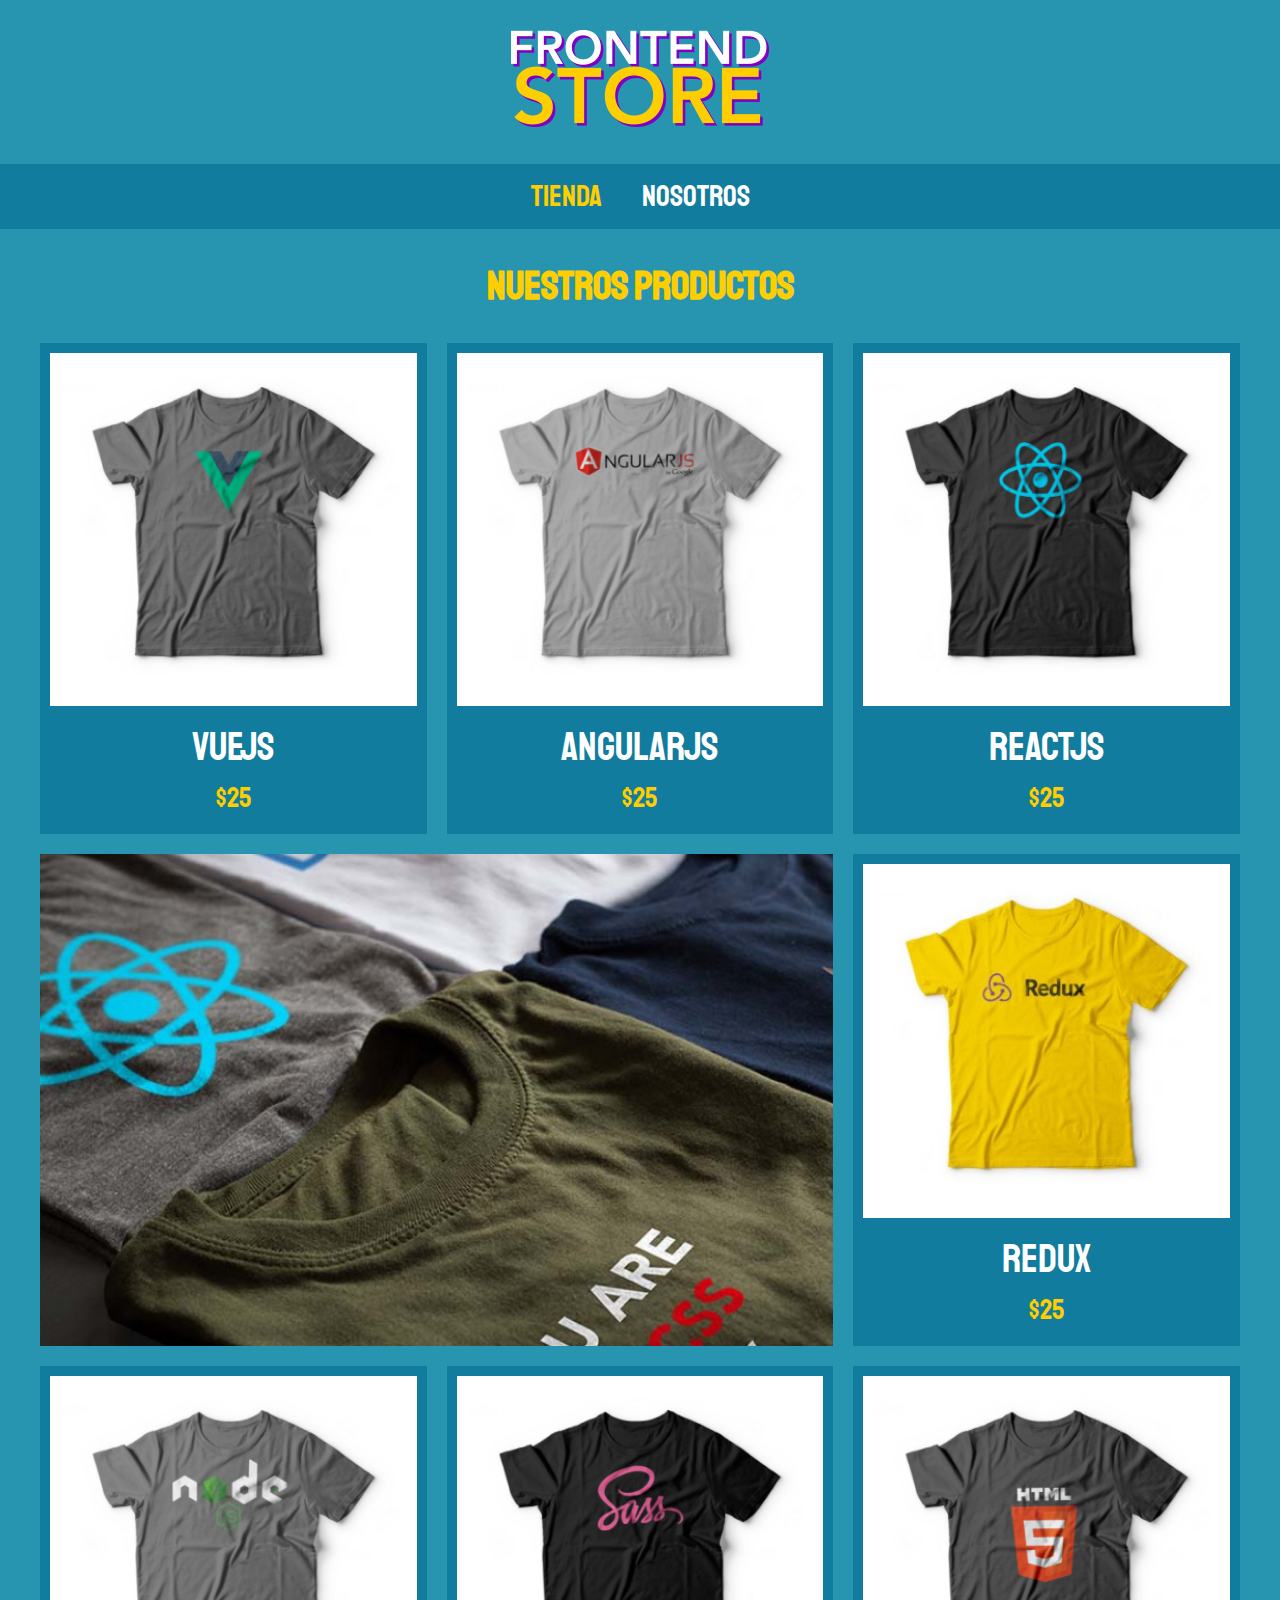
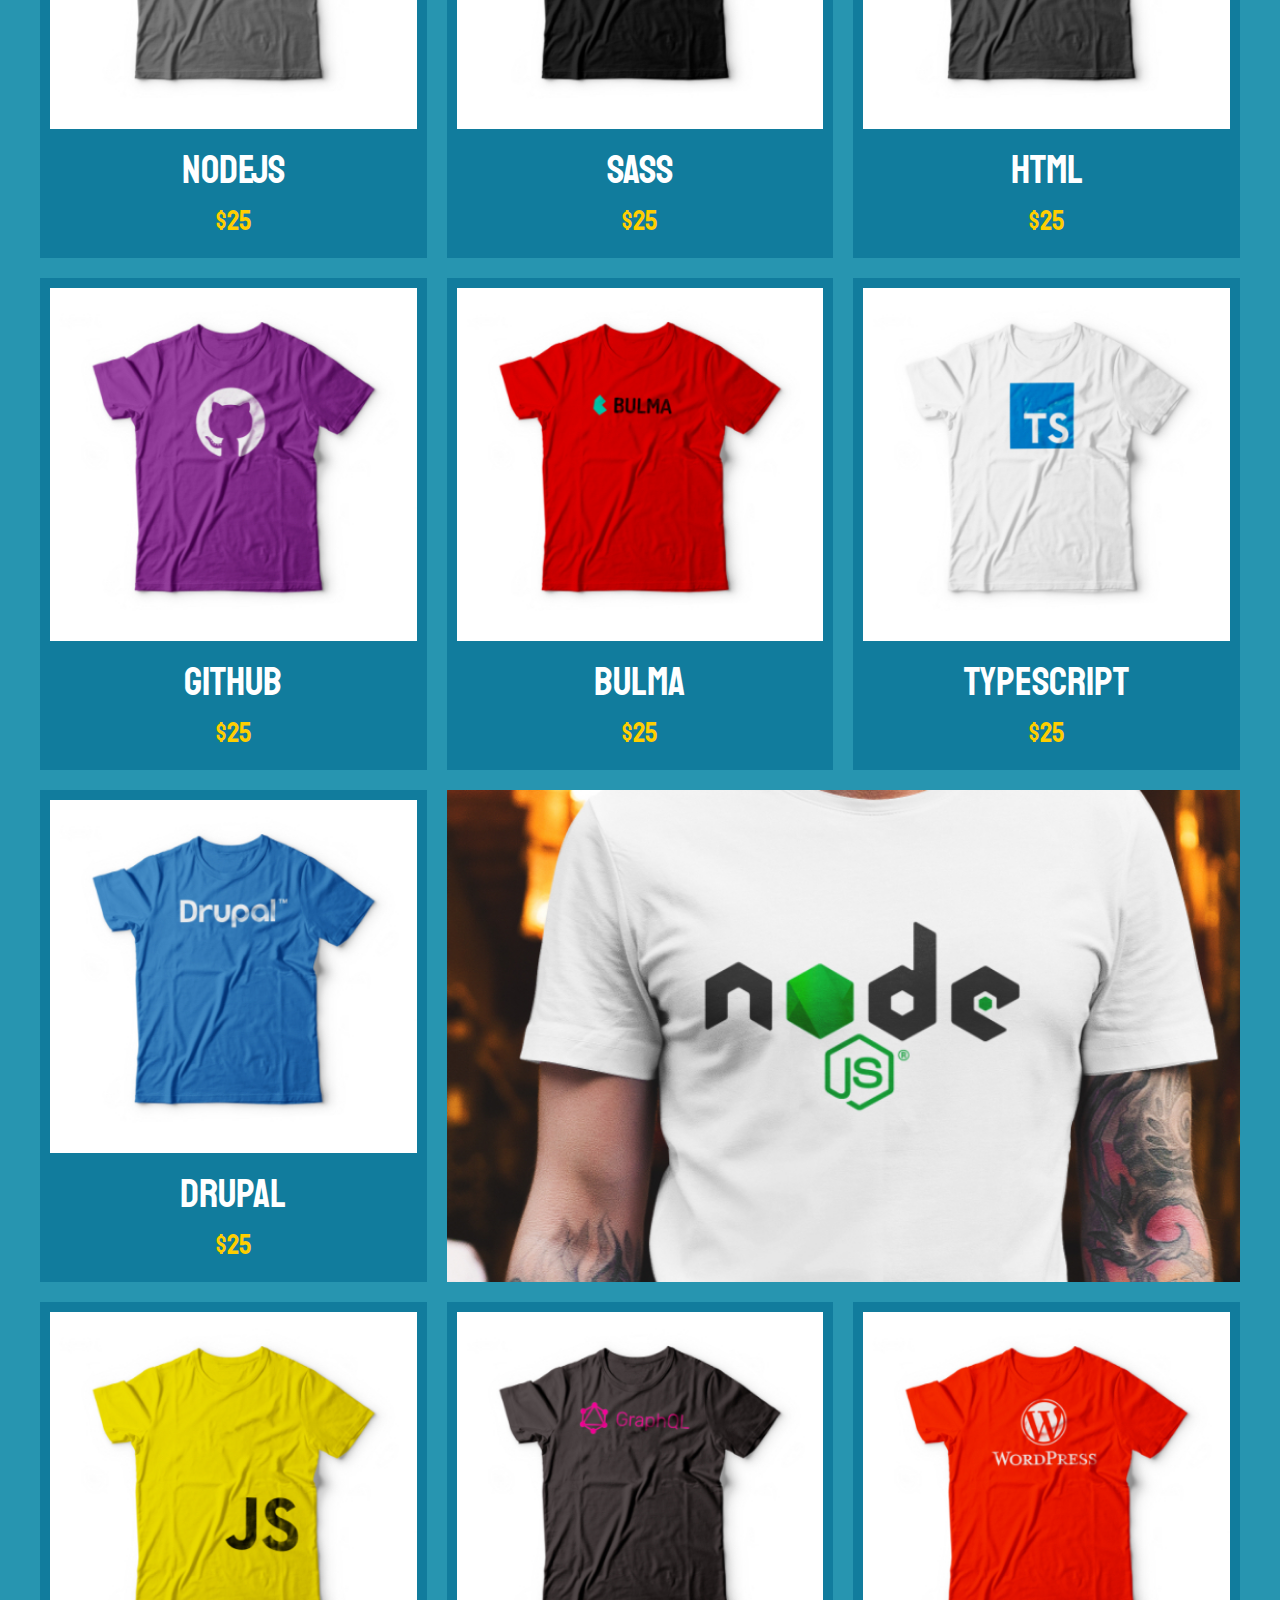
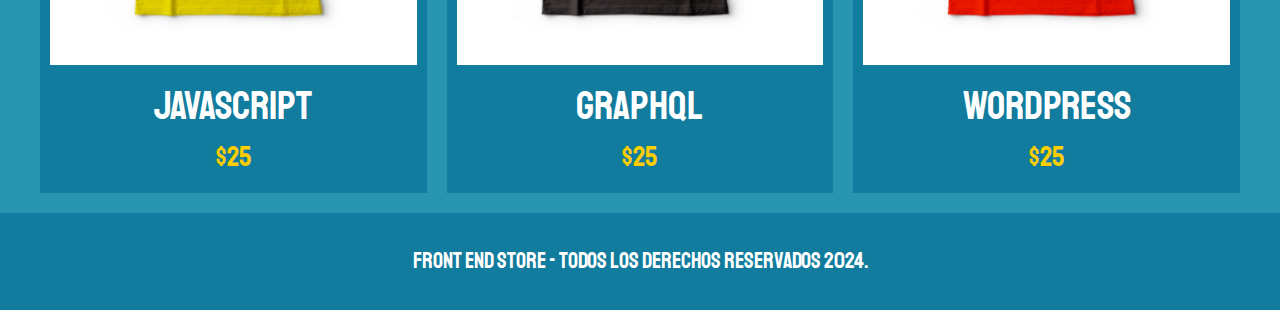
<file: index.html>
<!DOCTYPE html>
<html lang="en">
<head>
    <meta charset="UTF-8">
    <meta name="viewport" content="width=device-width, initial-scale=1.0">
    <title>FrontEnd Store</title>
    <link rel="stylesheet" href="./css/normalize.css">

    <!-- Google Fonts -->
    <link rel="preconnect" href="https://fonts.googleapis.com">
    <link rel="preconnect" href="https://fonts.gstatic.com" crossorigin>
    <link href="https://fonts.googleapis.com/css2?family=Staatliches&display=swap" rel="stylesheet">
    <!-- css -->
    <link rel="stylesheet" href="./css/styles.css">
</head>
<body>
    <header class="header">
        <a href="index.html">
            <img class="header__logo" src="./img/logo.png" alt="logo FrontEnd Store">
        </a>
    </header>

    <nav class="navbar">
        <a class="navbar__enlace navbar__enlace--activo" href="index.html">Tienda</a>
        <a class="navbar__enlace " href="nosotros.html">Nosotros</a>
    </nav>

    <main class="contenedor">
        <h1>Nuestros Productos</h1>

        <div class="grid">
            <div class="producto">
                <a href="producto.html">
                    <img class="producto__imagen" src="./img/1.jpg" alt="imagen camiseta">
                    <div class="producto__info">
                        <p class="producto__nombre">VueJS</p>
                        <p class="producto__precio">$25</p>
                    </div>
                </a>
            </div> <!-- .producto -->
            <div class="producto">
                <a href="producto.html">
                    <img class="producto__imagen" src="./img/2.jpg" alt="imagen camiseta">
                    <div class="producto__info">
                        <p class="producto__nombre">AngularJS</p>
                        <p class="producto__precio">$25</p>
                    </div>
                </a>
            </div> <!-- .producto -->
            <div class="producto">
                <a href="producto.html">
                    <img class="producto__imagen" src="./img/3.jpg" alt="imagen camiseta">
                    <div class="producto__info">
                        <p class="producto__nombre">ReactJS</p>
                        <p class="producto__precio">$25</p>
                    </div>
                </a>
            </div> <!-- .producto -->
            <div class="producto">
                <a href="producto.html">
                    <img class="producto__imagen" src="./img/4.jpg" alt="imagen camiseta">
                    <div class="producto__info">
                        <p class="producto__nombre">Redux</p>
                        <p class="producto__precio">$25</p>
                    </div>
                </a>
            </div> <!-- .producto -->
            <div class="producto">
                <a href="producto.html">
                    <img class="producto__imagen" src="./img/5.jpg" alt="imagen camiseta">
                    <div class="producto__info">
                        <p class="producto__nombre">NodeJS</p>
                        <p class="producto__precio">$25</p>
                    </div>
                </a>
            </div> <!-- .producto -->
            <div class="producto">
                <a href="producto.html">
                    <img class="producto__imagen" src="./img/6.jpg" alt="imagen camiseta">
                    <div class="producto__info">
                        <p class="producto__nombre">SASS</p>
                        <p class="producto__precio">$25</p>
                    </div>
                </a>
            </div> <!-- .producto -->
            <div class="producto">
                <a href="producto.html">
                    <img class="producto__imagen" src="./img/7.jpg" alt="imagen camiseta">
                    <div class="producto__info">
                        <p class="producto__nombre">HTML</p>
                        <p class="producto__precio">$25</p>
                    </div>
                </a>
            </div> <!-- .producto -->
            <div class="producto">
                <a href="producto.html">
                    <img class="producto__imagen" src="./img/8.jpg" alt="imagen camiseta">
                    <div class="producto__info">
                        <p class="producto__nombre">GitHub</p>
                        <p class="producto__precio">$25</p>
                    </div>
                </a>
            </div> <!-- .producto -->
            <div class="producto">
                <a href="producto.html">
                    <img class="producto__imagen" src="./img/9.jpg" alt="imagen camiseta">
                    <div class="producto__info">
                        <p class="producto__nombre">Bulma</p>
                        <p class="producto__precio">$25</p>
                    </div>
                </a>
            </div> <!-- .producto -->
            <div class="producto">
                <a href="producto.html">
                    <img class="producto__imagen" src="./img/10.jpg" alt="imagen camiseta">
                    <div class="producto__info">
                        <p class="producto__nombre">TypeScript</p>
                        <p class="producto__precio">$25</p>
                    </div>
                </a>
            </div> <!-- .producto -->
            <div class="producto">
                <a href="producto.html">
                    <img class="producto__imagen" src="./img/11.jpg" alt="imagen camiseta">
                    <div class="producto__info">
                        <p class="producto__nombre">Drupal</p>
                        <p class="producto__precio">$25</p>
                    </div>
                </a>
            </div> <!-- .producto -->
            <div class="producto">
                <a href="producto.html">
                    <img class="producto__imagen" src="./img/12.jpg" alt="imagen camiseta">
                    <div class="producto__info">
                        <p class="producto__nombre">JavaScript</p>
                        <p class="producto__precio">$25</p>
                    </div>
                </a>
            </div> <!-- .producto -->
            <div class="producto">
                <a href="producto.html">
                    <img class="producto__imagen" src="./img/13.jpg" alt="imagen camiseta">
                    <div class="producto__info">
                        <p class="producto__nombre">GraphQL</p>
                        <p class="producto__precio">$25</p>
                    </div>
                </a>
            </div> <!-- .producto -->
            <div class="producto">
                <a href="producto.html">
                    <img class="producto__imagen" src="./img/14.jpg" alt="imagen camiseta">
                    <div class="producto__info">
                        <p class="producto__nombre">WordPress</p>
                        <p class="producto__precio">$25</p>
                    </div>
                </a>
            </div> <!-- .producto -->

            <div class="grafico grafico--camisas"></div>
            <div class="grafico grafico--node"></div>
        </div>

    </main>

    <footer class="footer">
        <p class="footer__texto">Front End Store - Todos los derechos Reservados 2024.</p>
    </footer>
</body>
</html>
</file>
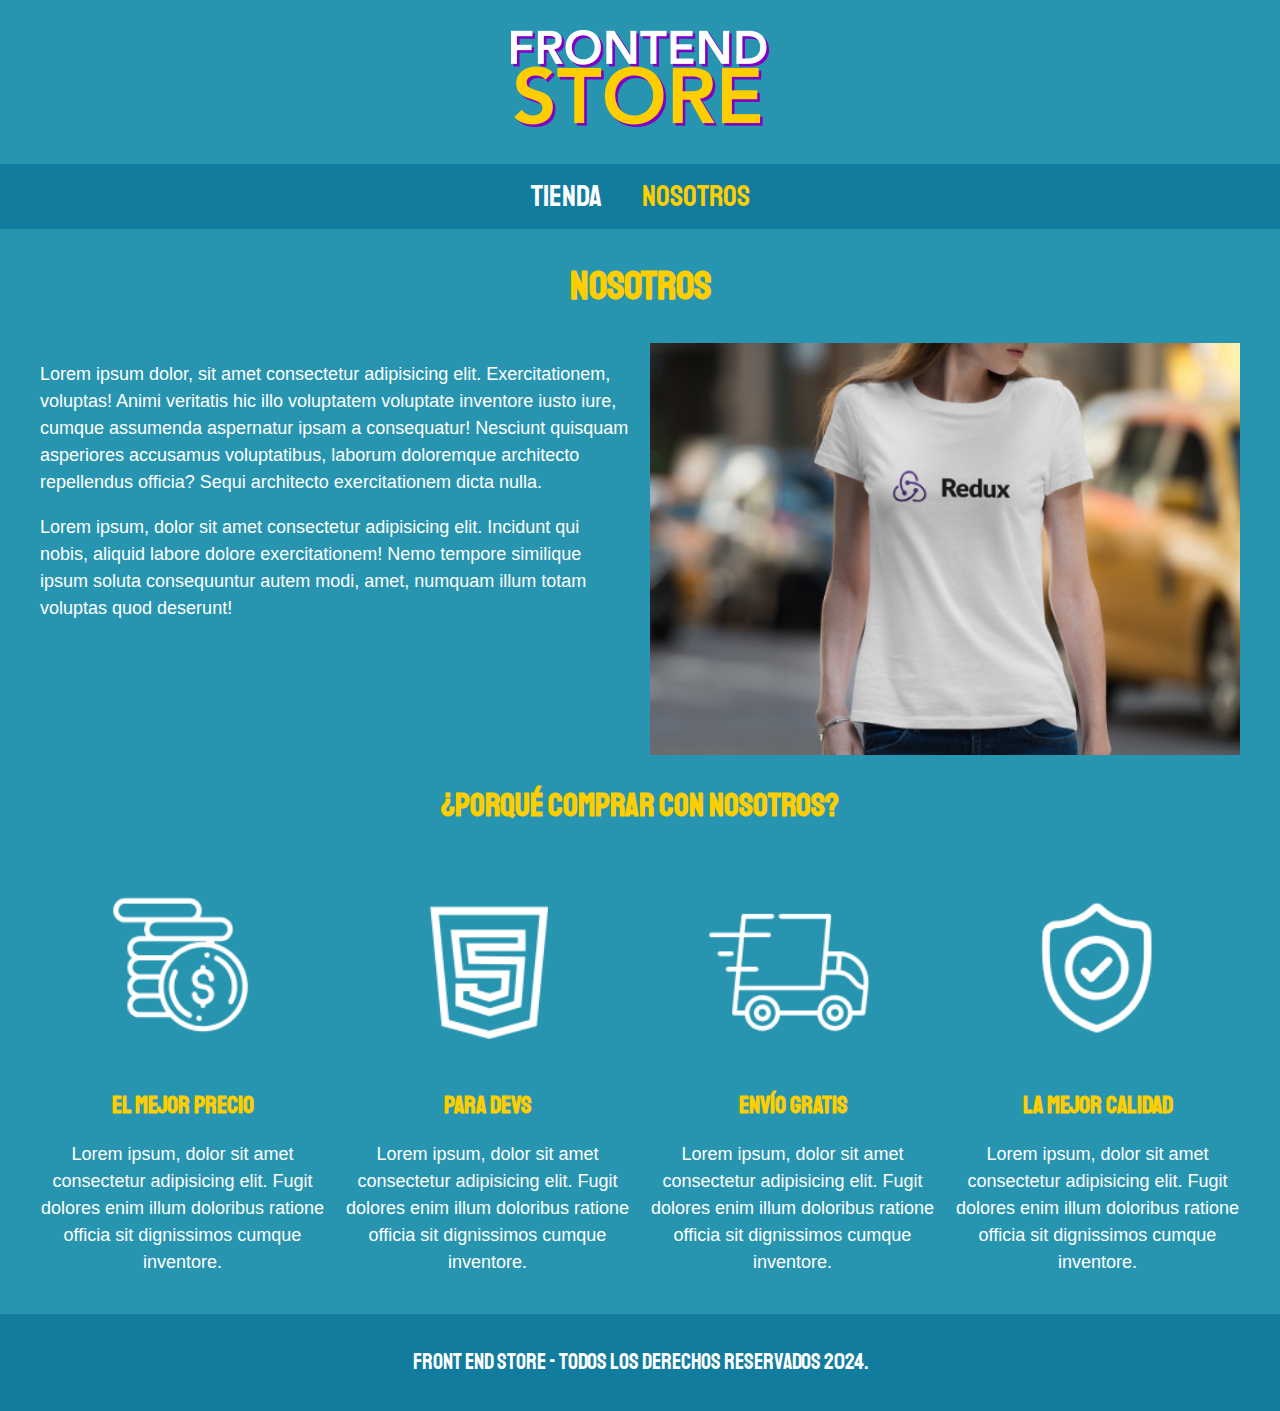
<file: nosotros.html>
<!DOCTYPE html>
<html lang="en">
<head>
    <meta charset="UTF-8">
    <meta name="viewport" content="width=device-width, initial-scale=1.0">
    <title>FrontEnd Store</title>
    <link rel="stylesheet" href="./css/normalize.css">

    <!-- Google Fonts -->
    <link rel="preconnect" href="https://fonts.googleapis.com">
    <link rel="preconnect" href="https://fonts.gstatic.com" crossorigin>
    <link href="https://fonts.googleapis.com/css2?family=Staatliches&display=swap" rel="stylesheet">
    <!-- css -->
    <link rel="stylesheet" href="./css/styles.css">
</head>
<body>
    <header class="header">
        <a href="index.html">
            <img class="header__logo" src="./img/logo.png" alt="logo FrontEnd Store">
        </a>
    </header>

    <nav class="navbar">
        <a class="navbar__enlace " href="index.html">Tienda</a>
        <a class="navbar__enlace navbar__enlace--activo" href="nosotros.html">Nosotros</a>
    </nav>

    <main class="contenedor">
        <h1>Nosotros</h1>

        <div class="nosotros">
           <div class="nosotros__contenido">
            <p>Lorem ipsum dolor, sit amet consectetur adipisicing elit. Exercitationem, voluptas! Animi veritatis hic illo voluptatem voluptate inventore iusto iure, cumque assumenda aspernatur ipsam a consequatur! Nesciunt quisquam asperiores accusamus voluptatibus, laborum doloremque architecto repellendus officia? Sequi architecto exercitationem dicta nulla.</p>

            <p>Lorem ipsum, dolor sit amet consectetur adipisicing elit. Incidunt qui nobis, aliquid labore dolore exercitationem! Nemo tempore similique ipsum soluta consequuntur autem modi, amet, numquam illum totam voluptas quod deserunt!</p>
        </div>
        <img class="nosotros__imagen" src="./img/nosotros.jpg" alt="nosotros imagen">   
        </div>
    </main>

    <section class="contenedor comprar">
        <h2 class="comprar__titulo">¿Porqué comprar con nosotros?</h2>

        <div class="bloques">
            <div class="bloque">
                <img class="bloque__imagen" src="./img/icono_1.png" alt="porque comprar">
                <h3 class="bloque__titulo">El Mejor Precio</h3>
                <p>Lorem ipsum, dolor sit amet consectetur adipisicing elit. Fugit dolores enim illum doloribus ratione officia sit dignissimos cumque inventore.</p>
            </div> <!-- .bloque -->

            <div class="bloque">
                <img class="bloque__imagen" src="./img/icono_2.png" alt="porque comprar">
                <h3 class="bloque__titulo">Para Devs</h3>
                <p>Lorem ipsum, dolor sit amet consectetur adipisicing elit. Fugit dolores enim illum doloribus ratione officia sit dignissimos cumque inventore.</p>
            </div> <!-- .bloque -->

            <div class="bloque">
                <img class="bloque__imagen" src="./img/icono_3.png" alt="porque comprar">
                <h3 class="bloque__titulo">Envío Gratis</h3>
                <p>Lorem ipsum, dolor sit amet consectetur adipisicing elit. Fugit dolores enim illum doloribus ratione officia sit dignissimos cumque inventore.</p>
            </div> <!-- .bloque -->

            <div class="bloque">
                <img class="bloque__imagen" src="./img/icono_4.png" alt="porque comprar">
                <h3 class="bloque__titulo">La mejor calidad</h3>
                <p>Lorem ipsum, dolor sit amet consectetur adipisicing elit. Fugit dolores enim illum doloribus ratione officia sit dignissimos cumque inventore.</p>
            </div> <!-- .bloque -->
        </div> <!-- .bloques -->
    </section>

    <footer class="footer">
        <p class="footer__texto">Front End Store - Todos los derechos Reservados 2024.</p>
    </footer>
</body>
</html>
</file>
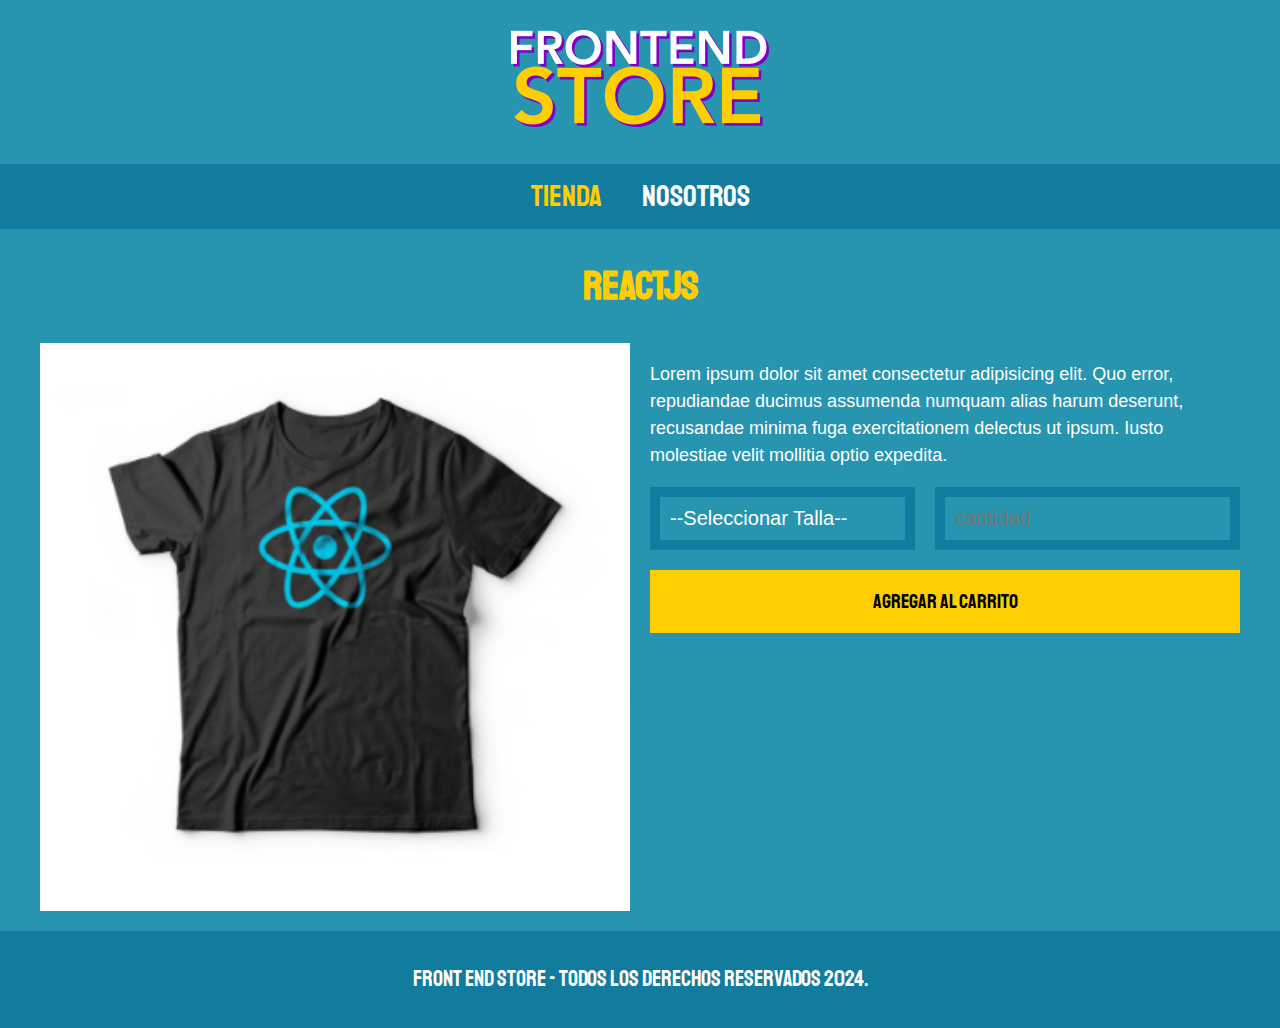
<file: producto.html>
<!DOCTYPE html>
<html lang="en">
<head>
    <meta charset="UTF-8">
    <meta name="viewport" content="width=device-width, initial-scale=1.0">
    <title>FrontEnd Store</title>
    <link rel="stylesheet" href="./css/normalize.css">

    <!-- Google Fonts -->
    <link rel="preconnect" href="https://fonts.googleapis.com">
    <link rel="preconnect" href="https://fonts.gstatic.com" crossorigin>
    <link href="https://fonts.googleapis.com/css2?family=Staatliches&display=swap" rel="stylesheet">
    <!-- css -->
    <link rel="stylesheet" href="./css/styles.css">
</head>
<body>
    <header class="header">
        <a href="index.html">
            <img class="header__logo" src="./img/logo.png" alt="logo FrontEnd Store">
        </a>
    </header>

    <nav class="navbar">
        <a class="navbar__enlace navbar__enlace--activo" href="index.html">Tienda</a>
        <a class="navbar__enlace " href="nosotros.html">Nosotros</a>
    </nav>

    <main class="contenedor">
        <h1>ReactJS</h1>

        <div class="camisa">
            <img src="./img/3.jpg" alt="imagen del producto" class="camisa__imagen">

            <div class="camisa__contenido">
                <p>Lorem ipsum dolor sit amet consectetur adipisicing elit. Quo error, repudiandae ducimus assumenda numquam alias harum deserunt, recusandae minima fuga exercitationem delectus ut ipsum. Iusto molestiae velit mollitia optio expedita.</p>

                <form class="formulario">
                    <select class="formulario__campo">
                        <option disabled selected>--Seleccionar Talla--</option>
                        <option>S</option>
                        <option>M</option>
                        <option>L</option>
                    </select>
                    <input class="formulario__campo" type="number" placeholder="cantidad" min="1">
                    <input class="formulario__submit" type="submit" value="Agregar al Carrito">
                </form>
            </div>
        </div>
        
    </main>

    <footer class="footer">
        <p class="footer__texto">Front End Store - Todos los derechos Reservados 2024.</p>
    </footer>
</body>
</html>
</file>
<file: css/styles.css>
:root{
    --primario: #2795b0;
    --primarioOscuro: #117c9d;
    --secundario: #FFCE00;
    --secundarioOscuro: rgb(233,287,2);
    --blanco: #FFF;
    --negro: #000;

    --fuentePrincipal: "Staatliches", sans-serif;
}



html {
    box-sizing: border-box;
    font-size: 62.5%;
}

*, *:before, *:after {
    box-sizing: inherit;
}

/* Globales */
body {
    background-color: var(--primario);
    font-size: 1.6rem;
    line-height: 1.5;

}

p {
    font-size: 1.8rem;
    font-family: Arial, Helvetica, sans-serif;
    color: var(--blanco);
}

a {
    text-decoration: none;
}

img {
    width: 100%;
}

.contenedor {
    max-width: 120rem;
    margin: 0 auto;
}

h1, h2, h3 {
    text-align: center;
    color: var(--secundario);
    font-family: var(--fuentePrincipal);
}

h1 {
    font-size: 4rem;
}

h2 {
    font-size: 3.2rem;
}

h3 {
    font-size: 2.4rem;
}

/* Header */

.header {
    display: flex;
    justify-content: center;
}

.header__logo {
    margin: 3rem 0;
}

/* Navbar */

.navbar {
    background-color: var(--primarioOscuro);
    display: flex;
    justify-content: center;
    padding: 1rem 0;
    gap: 2rem; /* Separacion nueva*/
}

.navbar__enlace {
    font-family: var(--fuentePrincipal);
    color: var(--blanco);
    margin-right: 2rem; /*Forma antigua*/
    font-size: 3rem;
}

.navbar__enlace:last-of-type {
    margin-right: 0;
}
.navbar__enlace:hover,
.navbar__enlace--activo {
    color: var(--secundario);
}

.footer {
    background-color: var(--primarioOscuro);
    padding: 1rem 0;
    margin-top: 2rem;
}

.footer__texto {
    text-align: center;
    font-family: var(--fuentePrincipal);
    font-size: 2.2rem;
}


/* Grid */
.grid {
    display: grid;
    grid-template-columns: repeat(2, 1fr);
    gap: 2rem;
}

@media (min-width: 768px) {
    .grid {
        grid-template-columns: repeat(3, 1fr);
    }
}


/* Producto */

.producto {
    background-color: var(--primarioOscuro);
    padding: 1rem;
}

.producto__nombre {
    font-size: 4rem;
}
.producto__precio {
    font-size: 2.8rem;
    color: var(--secundario);
}

.producto__nombre,
.producto__precio {
    font-family: var(--fuentePrincipal);
    margin: 1rem 0;
    text-align: center;
    line-height: 1.2;
}

/* Graficos */

.grafico {
    min-height: 30rem;
    background-repeat: no-repeat;
    background-size: cover;
    grid-column: 1 / 3;
}

.grafico--camisas {
    grid-row: 2 / 3;
    background-image: url(../img/grafico1.jpg);
}

.grafico--node {
    background-image: url(../img/grafico2.jpg);
    grid-row: 8 /9;
}

@media (min-width: 768px) {
    .grafico--node {
        grid-row: 5 / 6;
        grid-column: 2 /4;
    }
}

/* Nosotros */

.nosotros{
    display: grid;
    grid-template-rows: repeat(2, auto);
}

@media (min-width: 768px) {
    .nosotros {   
        grid-template-columns: repeat(2, 1fr);
        column-gap: 2rem;
    }
}

.nosotros__imagen {
    grid-row: 1 /2;
}

@media (min-width: 768px) {
    .nosotros__imagen {
        grid-column: 2 /3;
    }
}

/* Bloques */

.bloques {
    display: grid;
    grid-template-columns: repeat(2, 1fr);
    gap: 2rem;
}

@media (min-width: 768px) {
    .bloques {
        grid-template-columns: repeat(4, 1fr);
    }
}

.bloque {
    text-align: center;
}


.bloque__titulo {
    margin: 0;
}


/* Pagina producto */


@media (min-width: 768px) {
   .camisa {
    display: grid;
    grid-template-columns: repeat(2, 1fr);
    column-gap: 2rem;
   } 
}


.formulario {
    display: grid;
    grid-template-columns: repeat(2, 1fr);
    gap: 2rem;
}

.formulario__campo {
    border: 1rem solid var(--primarioOscuro);
    background-color: transparent;
    color: var(--blanco);
    font-size: 2rem;
    font-family: Arial, Helvetica, sans-serif;
    padding: 1rem;
    appearance: none;
}

.formulario__submit {
    background-color: var(--secundario);
    border: none;
    font-size: 2rem;
    font-family: var(--fuentePrincipal);
    padding: 2rem;
    transition: background-color .3s ease;
    grid-column: 1 /3;
}

.formulario__submit:hover{
    cursor: pointer;
    background-color: var(--secundarioOscuro);
}
</file>
